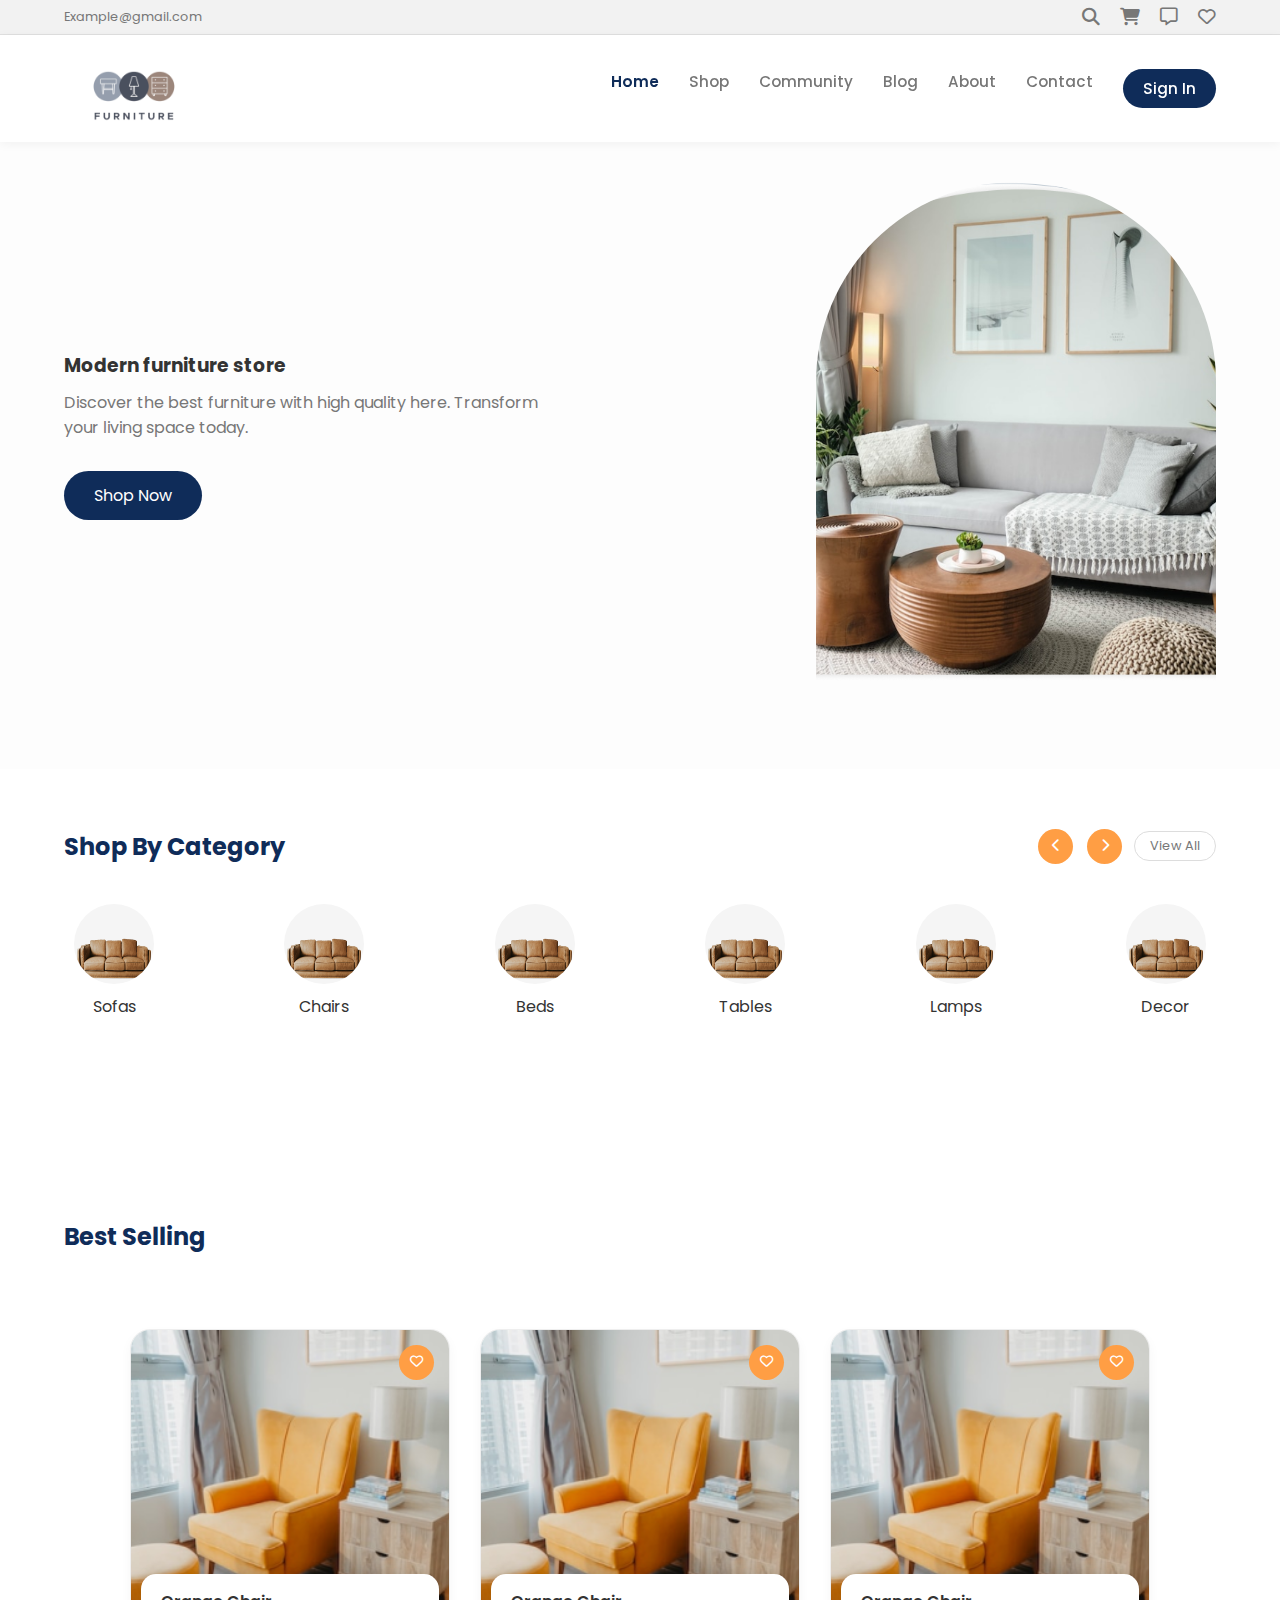
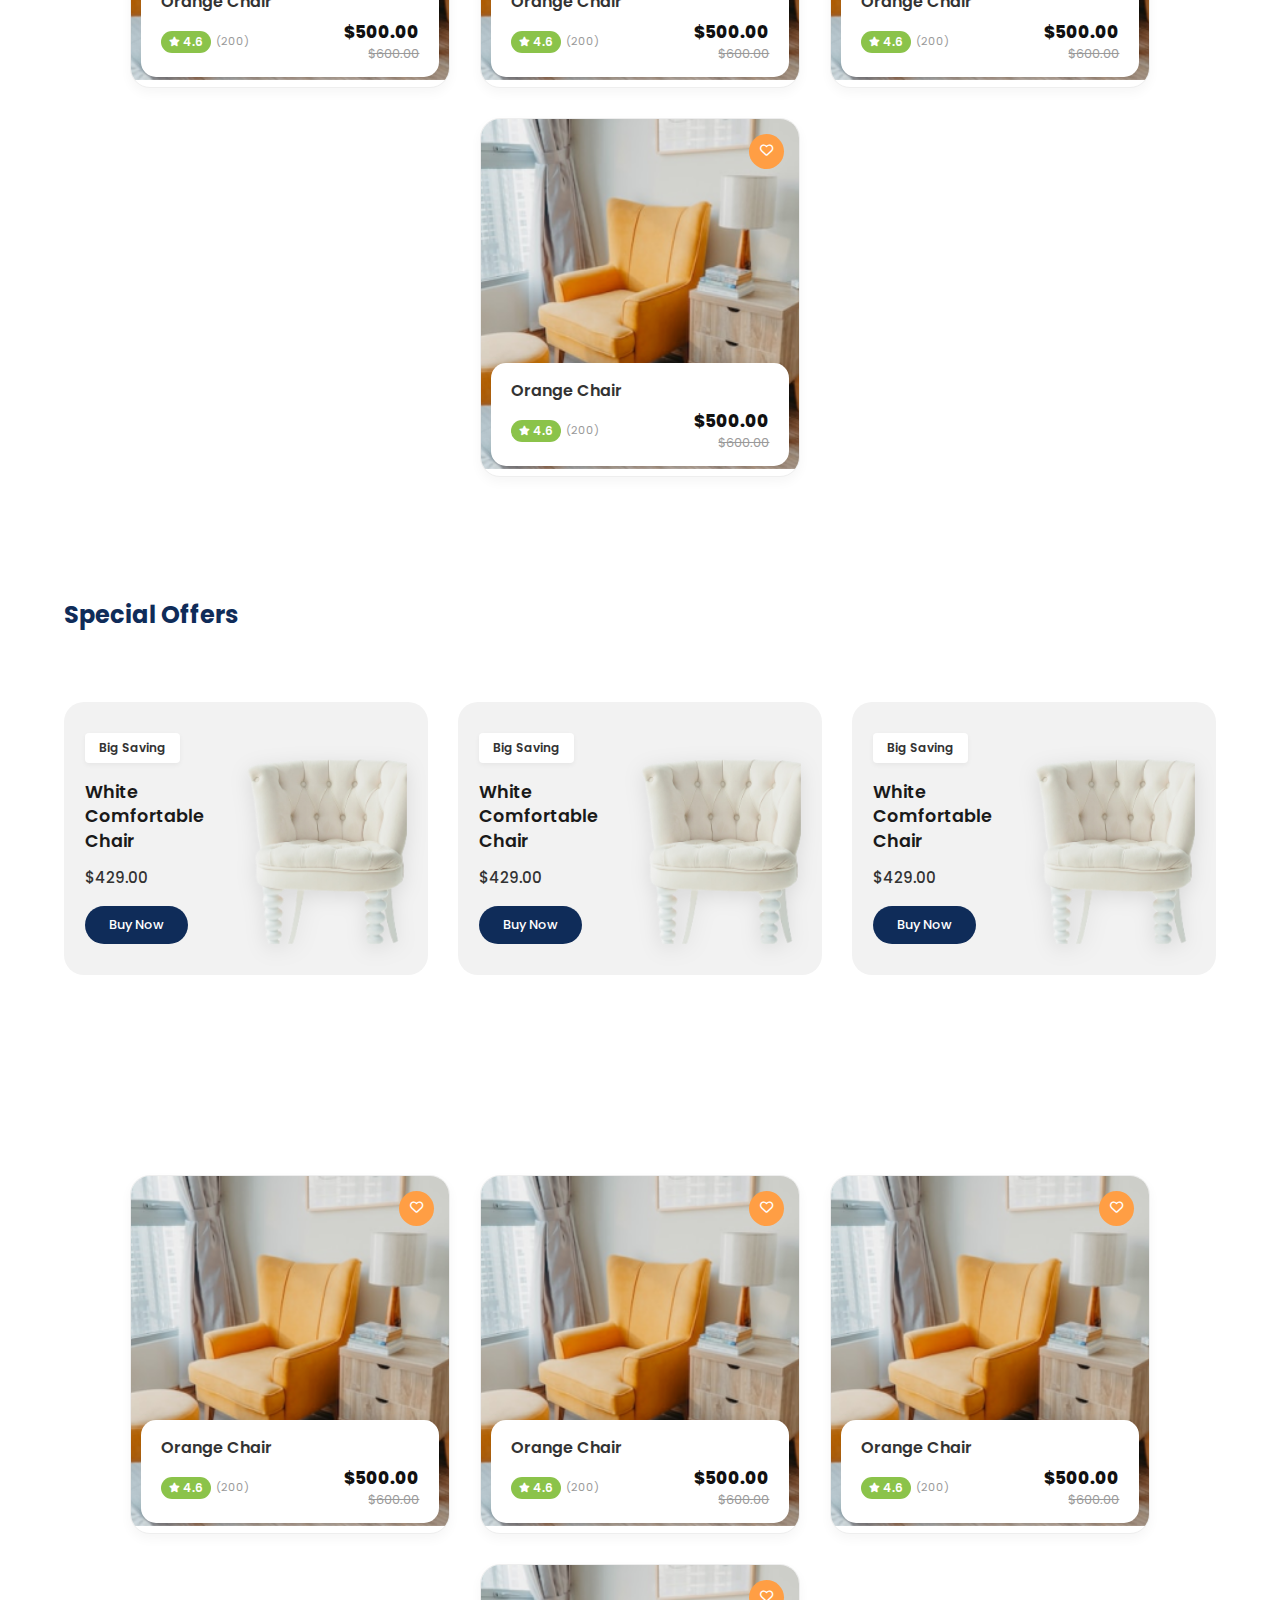
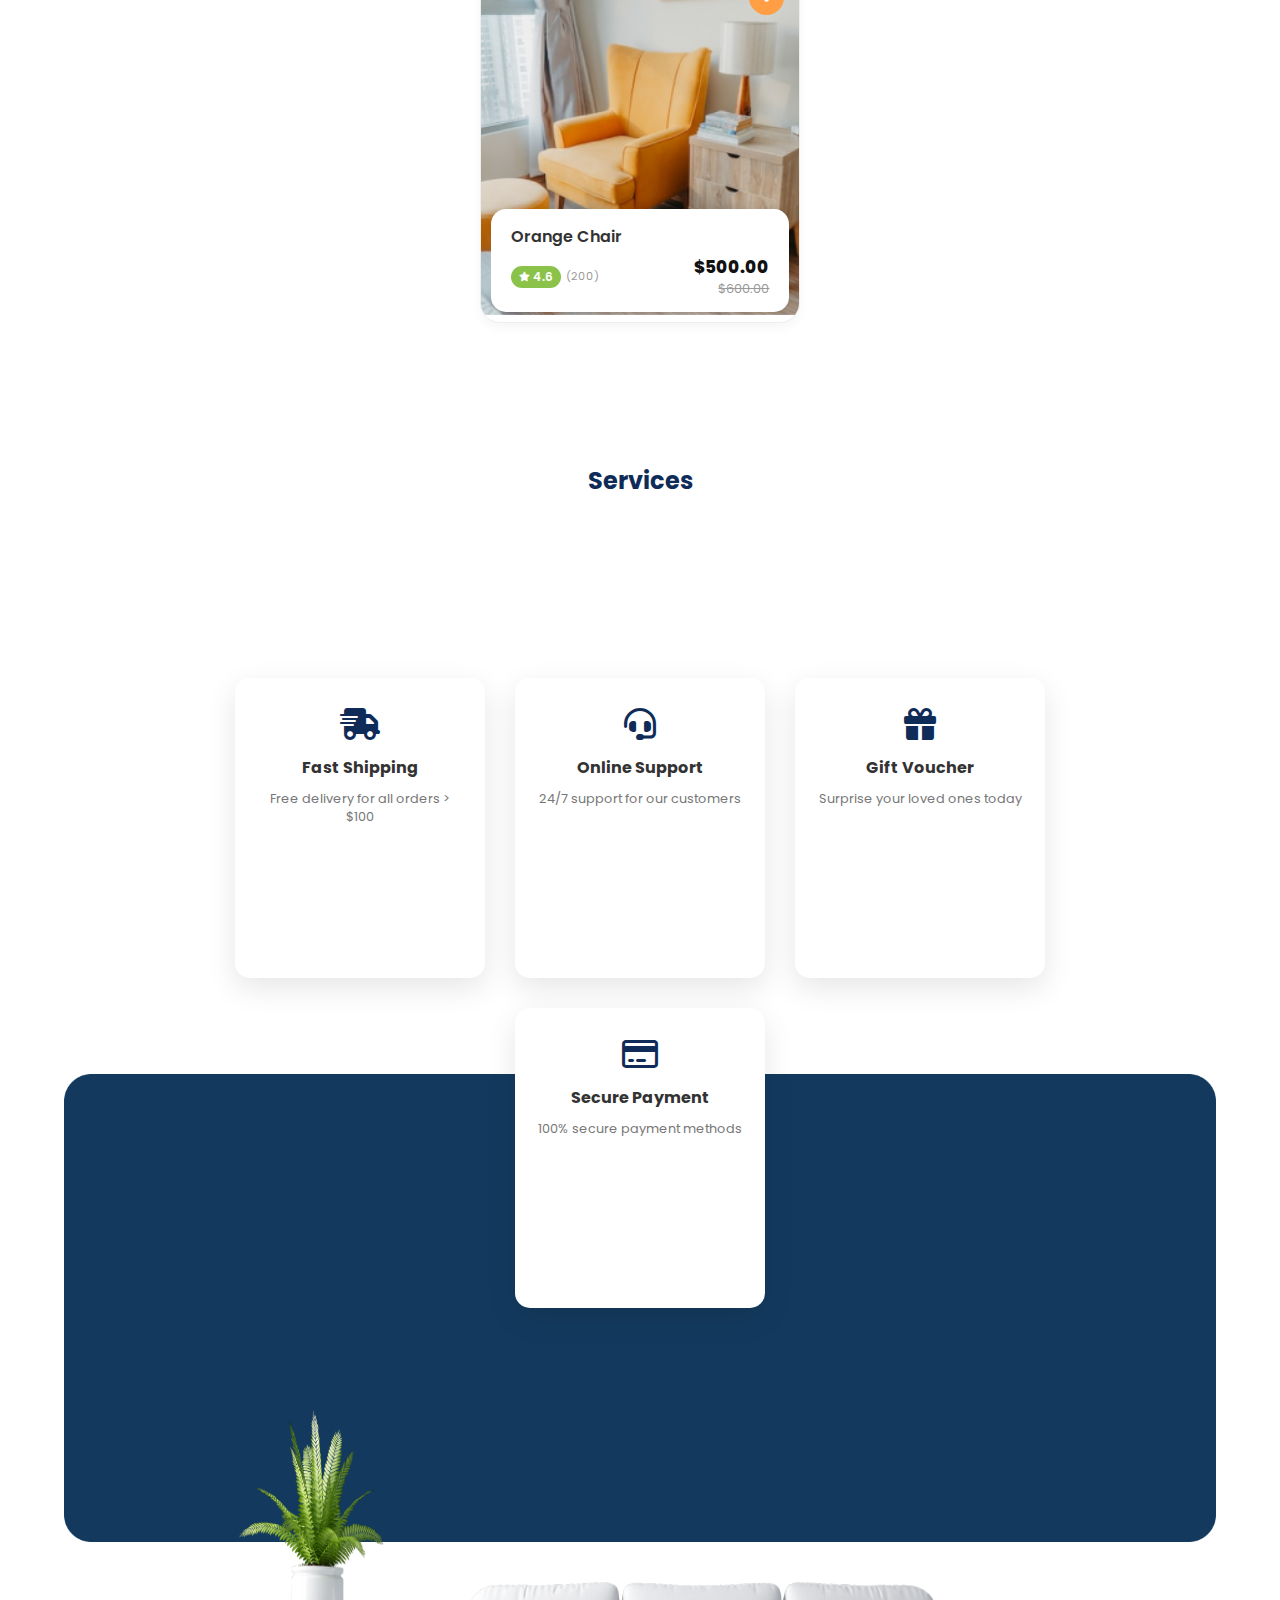
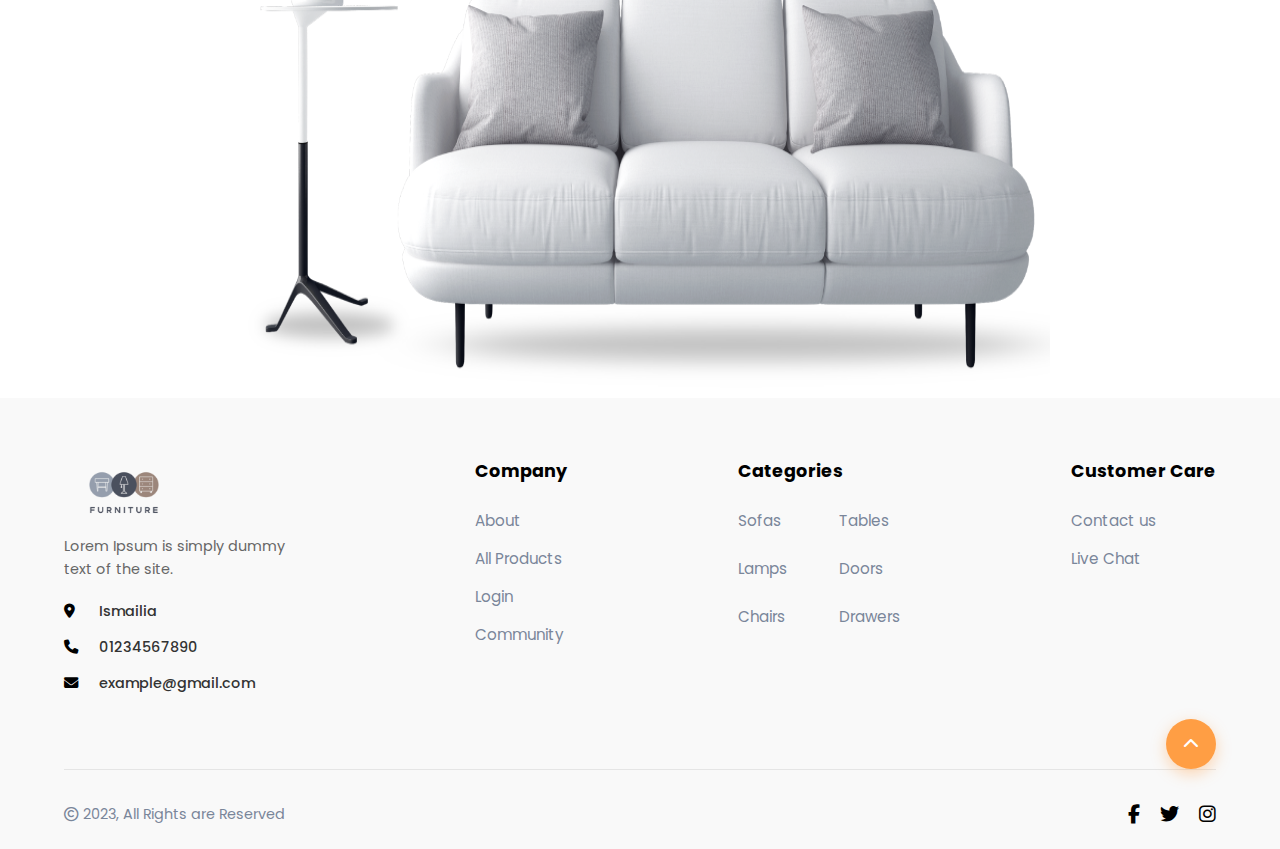
<file: main/index.html>
<!DOCTYPE html>
<html lang="en">
  <head>
    <meta charset="UTF-8" />
    <meta name="viewport" content="width=device-width, initial-scale=1.0" />
    <title>Document</title>
    <link
      href="https://fonts.googleapis.com/css2?family=Poppins:wght@300;400;500;600;700&display=swap"
      rel="stylesheet"
    />
    <link
      rel="stylesheet"
      href="https://cdnjs.cloudflare.com/ajax/libs/font-awesome/6.4.0/css/all.min.css"
    />
    <link rel="stylesheet" href="style.css" />
  </head>
  <body>
    <div class="top-bar">
      <div class="top-bar-content">
        <p>Example@gmail.com</p>
        <div class="top-options">
          <div class="nav-actions">
            <i class="fa-solid fa-magnifying-glass"></i>
            <i class="fa-solid fa-cart-shopping"></i>
            <i class="message-icon fa-regular fa-message"></i>
            <i class="heart-icon fa-regular fa-heart"></i>
          </div>
        </div>
      </div>
    </div>

    <nav class="navbar">
      <div class="logo">
        <a href="/"><img src="logo.png" alt="Furniture" class="site-logo" /></a>
      </div>
      <ul class="nav-links">
        <li><a href="index.html" class="active">Home</a></li>
        <li><a href="#">Shop</a></li>
        <li><a href="#">Community</a></li>
        <li><a href="#">Blog</a></li>
        <li><a href="#">About</a></li>
        <li><a href="../fur/contact/contact.html">Contact</a></li>
        <button class="sign-in-btn"><a href="../fur/signup/signin.html" style="text-decoration: none; color: inherit;"> Sign In</a></button>
      </ul>
    </nav>

    <header class="hero">
      <div class="hero-text">
        <h3 style="margin-bottom: 10px">Modern furniture store</h3>
        <p>
          Discover the best furniture with high quality here. Transform your
          living space today.
        </p>
        <button class="cta-btn">Shop Now</button>
      </div>
      <div class="hero-image-container">
        <div class="arch-image">
          <img src="header.png" alt="Modern Living Room" />
        </div>
      </div>
    </header>

    <section class="categories">
      <div class="section-header">
        <h2>Shop By Category</h2>
        <div class="section-controls">
          <div class="nav-arrows">
            <button class="arrow-btn active">
              <i class="fa-solid fa-chevron-left"></i>
            </button>
            <button class="arrow-btn active">
              <i class="fa-solid fa-chevron-right"></i>
            </button>
          </div>
          <button class="view-all view-all-btn">View All</button>
        </div>
      </div>
      <div class="category-row">
        <div class="cat-item">
          <div class="cat-img"><img src="./image2.png" alt="Sofa" /></div>
          <span>Sofas</span>
        </div>
        <div class="cat-item">
          <div class="cat-img"><img src="./image2.png" alt="Chair" /></div>
          <span>Chairs</span>
        </div>
        <div class="cat-item">
          <div class="cat-img"><img src="./image2.png" alt="Bed" /></div>
          <span>Beds</span>
        </div>
        <div class="cat-item">
          <div class="cat-img"><img src="./image2.png" alt="Table" /></div>
          <span>Tables</span>
        </div>
        <div class="cat-item">
          <div class="cat-img"><img src="./image2.png" alt="Lamp" /></div>
          <span>Lamps</span>
        </div>
        <div class="cat-item">
          <div class="cat-img"><img src="./image2.png" alt="Decor" /></div>
          <span>Decor</span>
        </div>
      </div>
    </section>

    <section class="products-section" style="margin-top: 80px">
      <h2 style="color: var(--primary);">Best Selling</h2>
      <br>
      <br>
      <br>
      <div class="product-grid">
        <div class="product-card">
          <div class="p-image">
            <img src="image3.png" alt="Orange Chair" />
            <button class="like-btn">
              <i class="fa-regular fa-heart"></i>
            </button>
          </div>

          <div class="p-info">
            <h3>Orange Chair</h3>
            <div class="info-row">
              <div class="rating-box">
                <span class="rating-badge"
                  ><i class="fa-solid fa-star"></i> 4.6</span
                >
                <span class="review-count">(200)</span>
              </div>
              <div class="price-box">
                <span class="current-price">$500.00</span>
                <span class="old-price">$600.00</span>
              </div>
            </div>
          </div>
        </div>

        <div class="product-card">
          <div class="p-image">
            <img src="image3.png" alt="Orange Chair" />
            <button class="like-btn">
              <i class="fa-regular fa-heart"></i>
            </button>
          </div>
          <div class="p-info">
            <h3>Orange Chair</h3>
            <div class="info-row">
              <div class="rating-box">
                <span class="rating-badge"
                  ><i class="fa-solid fa-star"></i> 4.6</span
                >
                <span class="review-count">(200)</span>
              </div>
              <div class="price-box">
                <span class="current-price">$500.00</span>
                <span class="old-price">$600.00</span>
              </div>
            </div>
          </div>
        </div>

        <div class="product-card">
          <div class="p-image">
            <img src="image3.png" alt="Orange Chair" />
            <button class="like-btn">
              <i class="fa-regular fa-heart"></i>
            </button>
          </div>
          <div class="p-info">
            <h3>Orange Chair</h3>
            <div class="info-row">
              <div class="rating-box">
                <span class="rating-badge"
                  ><i class="fa-solid fa-star"></i> 4.6</span
                >
                <span class="review-count">(200)</span>
              </div>
              <div class="price-box">
                <span class="current-price">$500.00</span>
                <span class="old-price">$600.00</span>
              </div>
            </div>
          </div>
        </div>

        <div class="product-card">
          <div class="p-image">
            <img src="image3.png" alt="Orange Chair" />
            <button class="like-btn">
              <i class="fa-regular fa-heart"></i>
            </button>
          </div>
          <div class="p-info">
            <h3>Orange Chair</h3>
            <div class="info-row">
              <div class="rating-box">
                <span class="rating-badge"
                  ><i class="fa-solid fa-star"></i> 4.6</span
                >
                <span class="review-count">(200)</span>
              </div>
              <div class="price-box">
                <span class="current-price">$500.00</span>
                <span class="old-price">$600.00</span>
              </div>
            </div>
          </div>
        </div>
      </div>
    </section>

    <section class="offers-section">
      <div class="section-header">
        <h2>Special Offers</h2>
      </div>

      <div class="offers-grid">
        <div class="offer-card">
          <div class="offer-content">
            <span class="offer-badge">Big Saving</span>
            <h3>White Comfortable Chair</h3>
            <p class="offer-price">$429.00</p>
            <button class="offer-btn">Buy Now</button>
          </div>
          <div class="offer-image">
            <img src="image5.png" alt="Chair" />
          </div>
        </div>

        <div class="offer-card">
          <div class="offer-content">
            <span class="offer-badge">Big Saving</span>
            <h3>White Comfortable Chair</h3>
            <p class="offer-price">$429.00</p>
            <button class="offer-btn">Buy Now</button>
          </div>
          <div class="offer-image">
            <img src="image5.png" alt="Chair" />
          </div>
        </div>

        <div class="offer-card">
          <div class="offer-content">
            <span class="offer-badge">Big Saving</span>
            <h3>White Comfortable Chair</h3>
            <p class="offer-price">$429.00</p>
            <button class="offer-btn">Buy Now</button>
          </div>
          <div class="offer-image">
            <img src="image5.png" alt="Chair" />
          </div>
        </div>
      </div>
    </section>

    <section class="products-section" style="margin-top: 80px">
      <div class="product-grid">
        <div class="product-card">
          <div class="p-image">
            <img src="image3.png" alt="Orange Chair" />
            <button class="like-btn">
              <i class="fa-regular fa-heart"></i>
            </button>
          </div>

          <div class="p-info">
            <h3>Orange Chair</h3>
            <div class="info-row">
              <div class="rating-box">
                <span class="rating-badge"
                  ><i class="fa-solid fa-star"></i> 4.6</span
                >
                <span class="review-count">(200)</span>
              </div>
              <div class="price-box">
                <span class="current-price">$500.00</span>
                <span class="old-price">$600.00</span>
              </div>
            </div>
          </div>
        </div>

        <div class="product-card">
          <div class="p-image">
            <img src="image3.png" alt="Orange Chair" />
            <button class="like-btn">
              <i class="fa-regular fa-heart"></i>
            </button>
          </div>
          <div class="p-info">
            <h3>Orange Chair</h3>
            <div class="info-row">
              <div class="rating-box">
                <span class="rating-badge"
                  ><i class="fa-solid fa-star"></i> 4.6</span
                >
                <span class="review-count">(200)</span>
              </div>
              <div class="price-box">
                <span class="current-price">$500.00</span>
                <span class="old-price">$600.00</span>
              </div>
            </div>
          </div>
        </div>

        <div class="product-card">
          <div class="p-image">
            <img src="image3.png" alt="Orange Chair" />
            <button class="like-btn">
              <i class="fa-regular fa-heart"></i>
            </button>
          </div>
          <div class="p-info">
            <h3>Orange Chair</h3>
            <div class="info-row">
              <div class="rating-box">
                <span class="rating-badge"
                  ><i class="fa-solid fa-star"></i> 4.6</span
                >
                <span class="review-count">(200)</span>
              </div>
              <div class="price-box">
                <span class="current-price">$500.00</span>
                <span class="old-price">$600.00</span>
              </div>
            </div>
          </div>
        </div>

        <div class="product-card">
          <div class="p-image">
            <img src="image3.png" alt="Orange Chair" />
            <button class="like-btn">
              <i class="fa-regular fa-heart"></i>
            </button>
          </div>
          <div class="p-info">
            <h3>Orange Chair</h3>
            <div class="info-row">
              <div class="rating-box">
                <span class="rating-badge"
                  ><i class="fa-solid fa-star"></i> 4.6</span
                >
                <span class="review-count">(200)</span>
              </div>
              <div class="price-box">
                <span class="current-price">$500.00</span>
                <span class="old-price">$600.00</span>
              </div>
            </div>
          </div>
        </div>
      </div>
    </section>

    <div
      class="services-title"
      style="margin-top: 80px; margin-bottom: 120px; text-align: center"
    >
      <h2>Services</h2>
    </div>
    <div class="services-overlap-container">
      <div class="services-grid">
        <div class="service-box">
          <i class="fa-solid fa-truck-fast"></i>
          <h4>Fast Shipping</h4>
          <p>Free delivery for all orders > $100</p>
        </div>
        <div class="service-box">
          <i class="fa-solid fa-headset"></i>
          <h4>Online Support</h4>
          <p>24/7 support for our customers</p>
        </div>
        <div class="service-box">
          <i class="fa-solid fa-gift"></i>
          <h4>Gift Voucher</h4>
          <p>Surprise your loved ones today</p>
        </div>
        <div class="service-box">
          <i class="fa-regular fa-credit-card"></i>
          <h4>Secure Payment</h4>
          <p>100% secure payment methods</p>
        </div>
        <img src="image copy 2.png" alt="" />
      </div>
    </div>

    <footer class="new-footer">
      <div class="footer-container">
        <div class="footer-top">
          <div class="footer-brand">
            <div class="logo">
              <a href="/"
                ><img src="logo.png" alt="Furniture" class="footer-logo"
              /></a>
            </div>
            <p class="brand-desc">
              Lorem Ipsum is simply dummy text of the site.
            </p>

            <ul class="contact-info">
              <li>
                <i class="fa-solid fa-location-dot"></i>
                <span>Ismailia</span>
              </li>
              <li>
                <i class="fa-solid fa-phone"></i>
                <span>01234567890</span>
              </li>
              <li>
                <i class="fa-solid fa-envelope"></i>
                <span>example@gmail.com</span>
              </li>
            </ul>
          </div>

          <div class="footer-nav">
            <div class="footer-col">
              <h4>Company</h4>
              <ul>
                <li><a href="#">About</a></li>
                <li><a href="#">All Products</a></li>
                <li><a href="#">Login</a></li>
                <li><a href="#">Community</a></li>
              </ul>
            </div>

            <div class="footer-col">
              <h4>Categories</h4>
              <ul class="categories-grid">
                <li><a href="#">Sofas</a></li>
                <li><a href="#">Tables</a></li>
                <li><a href="#">Lamps</a></li>
                <li><a href="#">Doors</a></li>
                <li><a href="#">Chairs</a></li>
                <li><a href="#">Drawers</a></li>
              </ul>
            </div>

            <div class="footer-col">
              <h4>Customer Care</h4>
              <ul>
                <li><a href="#">Contact us</a></li>
                <li><a href="#">Live Chat</a></li>
              </ul>
            </div>
          </div>
        </div>

        <a href="#" class="scroll-top-btn">
          <i class="fa-solid fa-chevron-up"></i>
        </a>

        <div class="footer-bottom">
          <div class="copyright-text">
            <i class="fa-regular fa-copyright"></i> 2023, All Rights are
            Reserved
          </div>
          <div class="social-icons">
            <a href="#"><i class="fa-brands fa-facebook-f"></i></a>
            <a href="#"><i class="fa-brands fa-twitter"></i></a>
            <a href="#"><i class="fa-brands fa-instagram"></i></a>
          </div>
        </div>
      </div>
    </footer>
  </body>
</html>
</file>
<file: main/style.css>
:root {
  --primary: #0f2c59;
  --accent: #ff9e44;
  --text-main: #333333;
  --text-light: #777777;
  --bg-light: #f8f9fa;
  --white: #ffffff;
}

* {
  margin: 0;
  padding: 0;
  box-sizing: border-box;
  font-family: "Poppins", sans-serif;
}

body {
  background-color: var(--white);
  color: var(--text-main);
  overflow-x: hidden;
}

a {
  text-decoration: none;
  color: inherit;
}

ul {
  list-style: none;
}

.top-bar {
  background-color: #f2f2f2;
  padding: 8px 5%;
  font-size: 0.8rem;
  color: var(--text-light);
  border-bottom: 1px solid #e0e0e0;
}

.top-bar-content {
  display: flex;
  justify-content: space-between;
  align-items: center;
}

.top-options {
  display: flex;
  gap: 20px;
}

.lang-currency span {
  margin-right: 15px;
  cursor: pointer;
}

.top-links a {
  margin-left: 15px;
  font-weight: 500;
}

/* Navbar Structure */
.navbar {
  display: flex;
  justify-content: space-between;
  align-items: center;
  padding: 20px 5%;
  background: var(--white);
  position: sticky;
  top: 0;
  z-index: 100;
  box-shadow: 0 2px 10px rgba(0, 0, 0, 0.05);
}

.logo {
  display: flex;
  align-items: center;
  font-weight: 700;
  font-size: 1.2rem;
  gap: 10px;
}

.logo-icon {
  background: #e0e0e0;
  border-radius: 50%;
  width: 35px;
  height: 35px;
  display: flex;
  align-items: center;
  justify-content: center;
  color: var(--text-main);
}

.site-logo {
  display: block;
  width: 140px;
  height: auto;
}

.footer-logo {
  display: block;
  width: 120px;
  height: auto;
}

.nav-links {
  display: flex;
  gap: 30px;
}

.nav-links a {
  font-weight: 500;
  color: var(--text-light);
  font-size: 0.95rem;
}

.nav-links a.active,
.nav-links a:hover {
  color: var(--primary);
  font-weight: 600;
}

.nav-actions {
  display: flex;
  align-items: center;
  gap: 20px;
}

.nav-actions i {
  font-size: 1.1rem;
  cursor: pointer;
}

/* Updated Cart Styling for Right Alignment */
.nav-cart {
  display: flex;
  align-items: center;
  gap: 6px;
  color: var(--text-main);
  text-decoration: none !important;
  font-size: 1.2rem;
}

.nav-cart i {
  font-size: 1.4rem;
}

.nav-cart .cart-count {
  background: var(--accent);
  color: #fff;
  width: 20px;
  height: 20px;
  display: flex;
  align-items: center;
  justify-content: center;
  border-radius: 50%;
  font-size: 0.75rem;
  margin-left: -5px;
}

.hamburger {
  display: none;
  background: none;
  border: none;
  font-size: 1.4rem;
  cursor: pointer;
}

/* Nav Close Button - Hidden by default, visible on mobile */
.nav-close {
  display: none;
  background: none;
  border: none;
  font-size: 2rem;
  cursor: pointer;
  position: absolute;
  top: 20px;
  right: 20px;
}

.sign-in-btn {
  background-color: var(--primary);
  color: var(--white);
  border: none;
  padding: 8px 20px;
  border-radius: 20px;
  cursor: pointer;
  font-weight: 500;
}

.hero {
  display: flex;
  align-items: center;
  justify-content: space-between;
  padding: 40px 5% 80px;
  background-color: #fdfdfd;
}

.hero-text {
  flex: 1;
  max-width: 500px;
}

.hero-text h1 {
  font-size: 3.5rem;
  line-height: 1.2;
  margin-bottom: 20px;
  color: var(--text-main);
}

.hero-text p {
  color: var(--text-light);
  margin-bottom: 30px;
  line-height: 1.6;
}

.cta-btn {
  background-color: var(--primary);
  color: var(--white);
  border: none;
  padding: 12px 30px;
  border-radius: 30px;
  font-size: 1rem;
  cursor: pointer;
}

.hero-image-container {
  flex: 1;
  display: flex;
  justify-content: flex-end;
}

.arch-image {
  width: min(400px, 45vw);
  height: auto;
  border-radius: 200px 200px 0 0;
  overflow: hidden;
}

.arch-image img {
  width: 100%;
  height: auto;
  object-fit: cover;
  aspect-ratio: 4/5;
}

section {
  padding: 60px 5%;
}

.section-header {
  display: flex;
  justify-content: space-between;
  align-items: center;
  margin-bottom: 40px;
}

.section-header h2 {
  font-size: 1.5rem;
  color: var(--primary);
}

.nav-arrows .arrow-btn {
  background: #f0f0f0;
  border: none;
  width: 35px;
  height: 35px;
  border-radius: 50%;
  cursor: pointer;
  margin-left: 10px;
  color: var(--text-light);
}

.section-controls {
  display: flex;
  align-items: center;
  gap: 12px;
}

.view-all-btn {
  border: 1px solid #e6e6e6;
  background: transparent;
  color: var(--text-main);
  padding: 8px 16px;
  border-radius: 999px;
  font-size: 0.9rem;
  cursor: pointer;
}

.view-all-btn:hover {
  background: #f5f5f5;
}

.nav-arrows .arrow-btn.active {
  background: var(--accent);
  color: var(--white);
}

.category-row {
  display: flex;
  justify-content: space-between;
  gap: 20px;
  overflow-x: auto;
}

.cat-item {
  display: flex;
  flex-direction: column;
  align-items: center;
  gap: 10px;
  cursor: pointer;
  min-width: 100px;
}

.cat-img {
  width: 80px;
  height: 80px;
  border-radius: 50%;
  overflow: hidden;
  background: #f5f5f5;
  display: flex;
  align-items: center;
  justify-content: center;
}

.cat-img img {
  width: 100%;
  height: 100%;
}

.view-all {
  border: 1px solid #ddd;
  padding: 5px 15px;
  border-radius: 20px;
  font-size: 0.8rem;
  color: var(--text-light);
}

.product-grid {
  display: flex;
  flex-wrap: wrap;
  gap: 30px;
  max-width: 1500px;
  margin: 0 auto;
  justify-content: center;
}

.product-card {
  position: relative;
  border-radius: 20px;
  overflow: hidden;
  width: 320px;
  border: 1px solid #eee;
  box-shadow: 0 5px 12px rgba(0, 0, 0, 0.04);
  transition: all 0.3s ease;
  background: white;
}

.product-card:hover {
  transform: translateY(-5px);
  box-shadow: 0 15px 30px rgba(0, 0, 0, 0.1);
}

.p-image {
  width: 100%;
  height: 100%;
  position: relative;
}

.p-image img {
  width: 100%;
  height: 350px;
  object-fit: cover;
}

.like-btn {
  position: absolute;
  top: 15px;
  right: 15px;
  background: #ff9e44;
  border: none;
  width: 35px;
  height: 35px;
  border-radius: 50%;
  cursor: pointer;
  display: flex;
  align-items: center;
  justify-content: center;
  color: white;
  z-index: 5;
  transition: transform 0.2s;
}

.p-info {
  position: absolute;
  bottom: 0px;
  left: 0;
  right: 0;
  background-color: #ffffff;
  border-radius: 15px;
  padding: 15px 20px;
  z-index: 10;
  width: 94%;
  margin: 0 auto 10px;
  box-shadow: 0 -5px 10px rgba(0, 0, 0, 0.05);
}

.p-info h3 {
  font-size: 1rem;
  font-weight: 600;
  color: #333;
  margin-bottom: 8px;
  white-space: nowrap;
  overflow: hidden;
  text-overflow: ellipsis;
}

.info-row {
  display: flex;
  justify-content: space-between;
  align-items: center;
}

.rating-box {
  display: flex;
  align-items: center;
  gap: 5px;
}

.rating-badge {
  background-color: #8bc34a;
  color: white;
  padding: 2px 8px;
  border-radius: 12px;
  font-size: 0.75rem;
  font-weight: 600;
  display: flex;
  align-items: center;
  gap: 3px;
}

.rating-badge i {
  font-size: 0.6rem;
}

.review-count {
  font-size: 0.7rem;
  color: #999;
}

.price-box {
  display: flex;
  flex-direction: column;
  align-items: flex-end;
  line-height: 1.2;
}

.current-price {
  font-size: 1.05rem;
  font-weight: 800;
  color: #111;
}

.old-price {
  font-size: 0.8rem;
  color: #9a9a9a;
  text-decoration: line-through;
  margin-top: 4px;
}

.offers-section {
  background-color: #ffffff;
  padding: 60px 5%;
}

.offers-section h2 {
  color: var(--primary);
  margin-bottom: 30px;
  font-size: 1.5rem;
}

.offers-grid {
  display: flex;
  flex-wrap: nowrap;
  gap: 30px;
  justify-content: space-between;
}

.offer-card {
  background-color: #f2f2f2;
  border-radius: 20px;
  padding: 30px 20px;
  display: flex;
  justify-content: space-between;
  align-items: center;
  min-height: 220px;
  flex: 1 1 calc(33.333% - 20px);
  transition: transform 0.3s ease, box-shadow 0.3s ease;
  border: 1px solid transparent;
}

.offer-card:hover {
  transform: translateY(-5px);
  box-shadow: 0 10px 25px rgba(0, 0, 0, 0.08);
  border-color: #e0e0e0;
}

.offer-content {
  display: flex;
  flex-direction: column;
  align-items: flex-start;
  gap: 12px;
  flex: 0 0 50%;
  width: 50%;
}

.offer-badge {
  background-color: #ffffff;
  color: #333;
  padding: 6px 14px;
  font-size: 0.75rem;
  font-weight: 600;
  border-radius: 4px;
  margin-bottom: 5px;
  box-shadow: 0 2px 5px rgba(0, 0, 0, 0.05);
}

.offer-content h3 {
  font-size: 1.1rem;
  font-weight: 600;
  color: #1a1a1a;
  line-height: 1.4;
  width: 100%;
}

.offer-price {
  font-size: 0.95rem;
  font-weight: 500;
  color: #333;
}

.offer-btn {
  background-color: var(--primary);
  color: var(--white);
  border: none;
  padding: 10px 24px;
  border-radius: 25px;
  font-size: 0.8rem;
  font-weight: 500;
  margin-top: 5px;
  cursor: pointer;
}

.offer-btn:hover {
  background-color: #0a1e3f;
}

.offer-image {
  flex: 1;
  display: flex;
  justify-content: flex-end;
  align-items: flex-end;
  height: 100%;
}

.offer-image img {
  max-width: 160px;
  height: auto;
  object-fit: contain;
  filter: drop-shadow(0 5px 10px rgba(0, 0, 0, 0.1));
}

.services-overlap-container {
  text-align: center;
  padding: 60px 5% 10px;
  background: var(--white);
  background-image: url("image\ copy.png");
  height: auto;
  width: 90%;
  margin: 0 auto;
  background-size: contain;
  background-position: center;
  background-repeat: no-repeat;
}

.services-overlap-container img {
  max-width: 80%;
  height: 600px;
  margin-top: 50px;
}

.services-title h2 {
  color: var(--primary);
}

.services-grid {
  display: flex;
  justify-content: center;
  gap: 30px;
  flex-wrap: wrap;
  position: relative;
  z-index: 10;
}

.service-box {
  background: var(--white);
  padding: 30px 20px;
  border-radius: 15px;
  width: 250px;
  height: 300px;
  box-shadow: 0 10px 30px rgba(0, 0, 0, 0.1);
  text-align: center;
}

.service-box i {
  font-size: 2rem;
  color: var(--primary);
  margin-bottom: 15px;
}

.service-box h4 {
  margin-bottom: 10px;
  color: var(--text-main);
}

.service-box p {
  font-size: 0.8rem;
  color: var(--text-light);
}

.main-footer {
  background-color: var(--primary);
  color: var(--white);
  padding: 60px 5% 20px;
  border-radius: 40px 40px 0 0;
  margin-top: 120px;
  position: relative;
}

.footer-content {
  display: flex;
  flex-wrap: wrap;
  gap: 40px;
  margin-bottom: 40px;
  justify-content: space-between;
}

.white-logo {
  color: var(--white);
  margin-bottom: 20px;
}

.white-logo .logo-icon {
  background: rgba(255, 255, 255, 0.2);
  color: var(--white);
}

.footer-col h4 {
  margin-bottom: 20px;
  font-size: 1.1rem;
}

.footer-col a {
  display: block;
  color: #ccc;
  margin-bottom: 10px;
  font-size: 0.9rem;
}

.footer-col p {
  color: #ccc;
  font-size: 0.9rem;
  line-height: 1.6;
}

.newsletter-box {
  display: flex;
  background: rgba(255, 255, 255, 0.1);
  padding: 5px;
  border-radius: 30px;
  margin-top: 15px;
}

.newsletter-box input {
  flex: 1;
  background: transparent;
  border: none;
  padding: 10px 15px;
  color: var(--white);
  outline: none;
}

.newsletter-box input::placeholder {
  color: #aaa;
}

.newsletter-box button {
  background: var(--accent);
  color: var(--white);
  border: none;
  width: 35px;
  height: 35px;
  border-radius: 50%;
  cursor: pointer;
}

.new-footer {
  background-color: #f9f9f9;
  padding: 60px 5% 20px;
  color: #555;
  position: relative;
}

.footer-container {
  max-width: 1200px;
  margin: 0 auto;
  position: relative;
}

.footer-top {
  display: flex;
  flex-wrap: wrap;
  justify-content: space-between;
  gap: 40px;
  margin-bottom: 60px;
}

.footer-brand {
  flex: 1;
  min-width: 250px;
}

.footer-brand .logo {
  margin-bottom: 20px;
}

.brand-desc {
  font-size: 0.9rem;
  line-height: 1.6;
  color: #666;
  margin-bottom: 20px;
  max-width: 250px;
}

.contact-info {
  list-style: none;
}

.contact-info li {
  display: flex;
  align-items: center;
  gap: 15px;
  margin-bottom: 15px;
  font-size: 0.9rem;
  color: #333;
  font-weight: 500;
}

.contact-info i {
  color: #000;
  width: 20px;
}

.footer-nav {
  flex: 2;
  display: flex;
  justify-content: space-between;
  flex-wrap: wrap;
  gap: 30px;
}

.footer-col h4 {
  font-size: 1.1rem;
  color: #000;
  margin-bottom: 25px;
  font-weight: 700;
}

.footer-col ul {
  list-style: none;
}

.footer-col ul li {
  margin-bottom: 15px;
}

.footer-col ul li a {
  color: #7a869a;
  font-size: 0.95rem;
  transition: color 0.3s;
}

.footer-col ul li a:hover {
  color: var(--primary);
}

.categories-grid {
  display: grid;
  grid-template-columns: 1fr 1fr;
  gap: 0 40px;
}

.scroll-top-btn {
  position: absolute;
  right: 0;
  bottom: 60px;
  background-color: #ff9e44;
  color: #fff;
  width: 50px;
  height: 50px;
  border-radius: 50%;
  display: flex;
  align-items: center;
  justify-content: center;
  box-shadow: 0 5px 15px rgba(255, 158, 68, 0.4);
  transition: transform 0.3s;
}

.scroll-top-btn:hover {
  transform: translateY(-5px);
}

.footer-bottom {
  border-top: 1px solid #e5e5e5;
  padding-top: 30px;
  display: flex;
  justify-content: space-between;
  align-items: center;
}

.copyright-text {
  color: #7a869a;
  font-size: 0.9rem;
  display: flex;
  align-items: center;
  gap: 5px;
}

.social-icons {
  display: flex;
  gap: 20px;
}

.social-icons a {
  color: #000;
  font-size: 1.2rem;
  transition: color 0.3s;
}

.social-icons a:hover {
  color: var(--primary);
}

/* Cart Specific Styles */
#cart-items-container {
  max-width: 800px;
  margin: 0 auto;
}

.cart-item {
  display: flex;
  align-items: center;
  justify-content: space-between;
  padding: 20px;
  margin-bottom: 20px;
  background: white;
  border-radius: 15px;
  box-shadow: 0 5px 15px rgba(0, 0, 0, 0.05);
  border: 1px solid #eee;
  transition: transform 0.2s;
}

.cart-item:hover {
  transform: translateY(-3px);
}

.cart-item img {
  width: 80px;
  height: 80px;
  border-radius: 10px;
  object-fit: cover;
  margin-right: 20px;
}

.item-details {
  flex: 1;
}

.item-details h4 {
  font-size: 1.1rem;
  color: var(--primary);
  margin-bottom: 5px;
}

.item-details p {
  color: var(--text-light);
  font-weight: 500;
}

.quantity-controls {
  display: flex;
  align-items: center;
  gap: 15px;
  margin-top: 10px;
}

.quantity-controls button {
  background: #f0f0f0;
  border: none;
  width: 28px;
  height: 28px;
  border-radius: 50%;
  cursor: pointer;
  display: flex;
  align-items: center;
  justify-content: center;
  font-weight: 700;
}

.remove-btn i {
  color: #dc3545;
  font-size: 1.2rem;
  transition: color 0.2s;
}

.remove-btn:hover i {
  color: #a71d2a;
}

.cart-total {
  font-size: 1.3rem;
  font-weight: 700;
  color: var(--primary);
}

@media (max-width: 768px) {
  .offers-grid {
    grid-template-columns: 1fr;
  }

  .services-overlap-container img {
    display: none;
  }

  .footer-top {
    flex-direction: column;
    gap: 40px;
  }

  .footer-nav {
    flex-direction: column;
  }

  .hamburger {
    display: block;
    /* Order logic for mobile: Logo Left, Hamburger Right? Or Hamburger Left? 
         Standard Mobile: Logo Left, Hamburger Right.
         In our flex container: Logo (1), NavLinks (Hidden), RightGroup (Cart + Hamburger).
      */
  }

  .nav-right {
    gap: 15px;
  }

  /* Nav Links for Mobile */
  .nav-links {
    position: fixed;
    top: 0;
    right: -100%;
    height: 100vh;
    width: 80%;
    max-width: 400px;
    background: var(--white);
    flex-direction: column;
    padding: 80px 40px;
    box-shadow: -5px 0 15px rgba(0, 0, 0, 0.1);
    transition: right 0.3s ease;
    z-index: 200;
  }

  .nav-links.active {
    right: 0;
  }

  .nav-close {
    display: block;
  }
}

/* Why Choose Us Section */
.why-choose-us {
  padding: 80px 5%;
  background-color: #f8f9fa;
  display: flex;
  flex-wrap: wrap;
  gap: 60px;
  align-items: center;
}

.wcu-content {
  flex: 1;
  min-width: 300px;
}

.wcu-content h2 {
  font-size: 2.5rem;
  color: #111;
  margin-bottom: 20px;
}

.wcu-desc {
  color: #666;
  margin-bottom: 40px;
  line-height: 1.6;
}

.wcu-grid {
  display: grid;
  grid-template-columns: repeat(auto-fit, minmax(200px, 1fr));
  gap: 30px;
}

.wcu-item {
  display: flex;
  flex-direction: column;
  align-items: flex-start;
  gap: 10px;
}

.wcu-icon {
  position: relative;
  width: 50px;
  height: 50px;
  display: flex;
  align-items: center;
  justify-content: center;
  margin-bottom: 10px;
}

/* Simple circle bg behind icon */
.wcu-icon::before {
  content: '';
  position: absolute;
  width: 40px;
  height: 40px;
  background-color: #e3f2fd;
  /* Light blue */
  border-radius: 50%;
  z-index: 0;
  top: 5px;
  left: 0;
}

.wcu-icon i {
  position: relative;
  z-index: 1;
  font-size: 1.5rem;
  color: #111;
}

.wcu-item h4 {
  font-size: 1rem;
  font-weight: 700;
  color: #111;
}

.wcu-item p {
  font-size: 0.85rem;
  color: #777;
  line-height: 1.5;
}

.wcu-image {
  flex: 1;
  min-width: 300px;
  position: relative;
}

.wcu-image img {
  width: 100%;
  height: auto;
  border-radius: 20px;
  /* box-shadow: 20px 20px 0 #f0f0f0;  optional decoration */
}

/* Testimonials Section */
.testimonials {
  padding: 80px 5%;
  background-color: #f8f9fa;
  /* Likely same bg or white */
  text-align: center;
}

.testimonials h2 {
  font-size: 2.5rem;
  color: #111;
  margin-bottom: 60px;
}

.testimonial-slider {
  position: relative;
  max-width: 900px;
  margin: 0 auto;
  padding: 0 60px;
  /* Space for arrows */
}

.testimonial-quote {
  font-size: 1.1rem;
  color: #444;
  line-height: 1.8;
  margin-bottom: 40px;
}

.testimonial-nav {
  position: absolute;
  top: 30%;
  /* Align with text */
  background: #e0e0e0;
  border: none;
  width: 45px;
  height: 45px;
  border-radius: 50%;
  cursor: pointer;
  display: flex;
  align-items: center;
  justify-content: center;
  transition: background 0.3s;
}

.testimonial-nav:hover {
  background: var(--accent);
  color: white;
}

.testimonial-nav.prev {
  left: 0;
}

.testimonial-nav.next {
  right: 0;
  background: var(--accent);
  /* Active state style from design */
  color: white;
}

.testimonial-author {
  display: flex;
  flex-direction: column;
  align-items: center;
  gap: 10px;
}

.author-img {
  width: 60px;
  height: 60px;
  border-radius: 50%;
  object-fit: cover;
}

.author-name {
  font-weight: 700;
  color: #111;
  font-size: 1rem;
}

.author-title {
  font-size: 0.85rem;
  color: #777;
}

.testimonial-dots {
  display: flex;
  justify-content: center;
  gap: 8px;
  margin-top: 40px;
}

.dot {
  width: 8px;
  height: 8px;
  background: #ccc;
  border-radius: 50%;
  cursor: pointer;
}

.dot.active {
  background: #2f4f4f;
  /* Dark green/teal from design */
  width: 8px;
  /* Design shows simple dots, maybe active is distinct color */
}

/* Meet Our Designers Section */
.designers-section {
  padding: 80px 5%;
  background-color: var(--white);
  text-align: center;
}

.designers-section h2 {
  font-size: 2.5rem;
  color: var(--primary);
  margin-bottom: 60px;
}

.designers-grid {
  display: flex;
  flex-wrap: wrap;
  justify-content: center;
  gap: 40px;
}

.designer-card {
  background: #fdfdfd;
  border-radius: 20px;
  overflow: hidden;
  box-shadow: 0 10px 30px rgba(0, 0, 0, 0.05);
  width: 300px;
  transition: transform 0.3s;
  border: 1px solid #eee;
}

.designer-card:hover {
  transform: translateY(-10px);
}

.designer-img {
  width: 100%;
  height: 320px;
  overflow: hidden;
}

.designer-img img {
  width: 100%;
  height: 100%;
  object-fit: cover;
  transition: transform 0.5s;
}

.designer-card:hover .designer-img img {
  transform: scale(1.05);
}

.designer-info {
  padding: 25px;
}

.designer-info h3 {
  font-size: 1.2rem;
  color: var(--text-main);
  margin-bottom: 5px;
}

.designer-info p {
  color: var(--accent);
  font-size: 0.9rem;
  font-weight: 500;
  margin-bottom: 15px;
}

.designer-socials {
  display: flex;
  justify-content: center;
  gap: 15px;
}

.designer-socials a {
  width: 35px;
  height: 35px;
  border-radius: 50%;
  background: #f0f0f0;
  display: flex;
  align-items: center;
  justify-content: center;
  color: #555;
  transition: all 0.3s;
}

.designer-socials a:hover {
  background: var(--primary);
  color: white;
}
</file>
